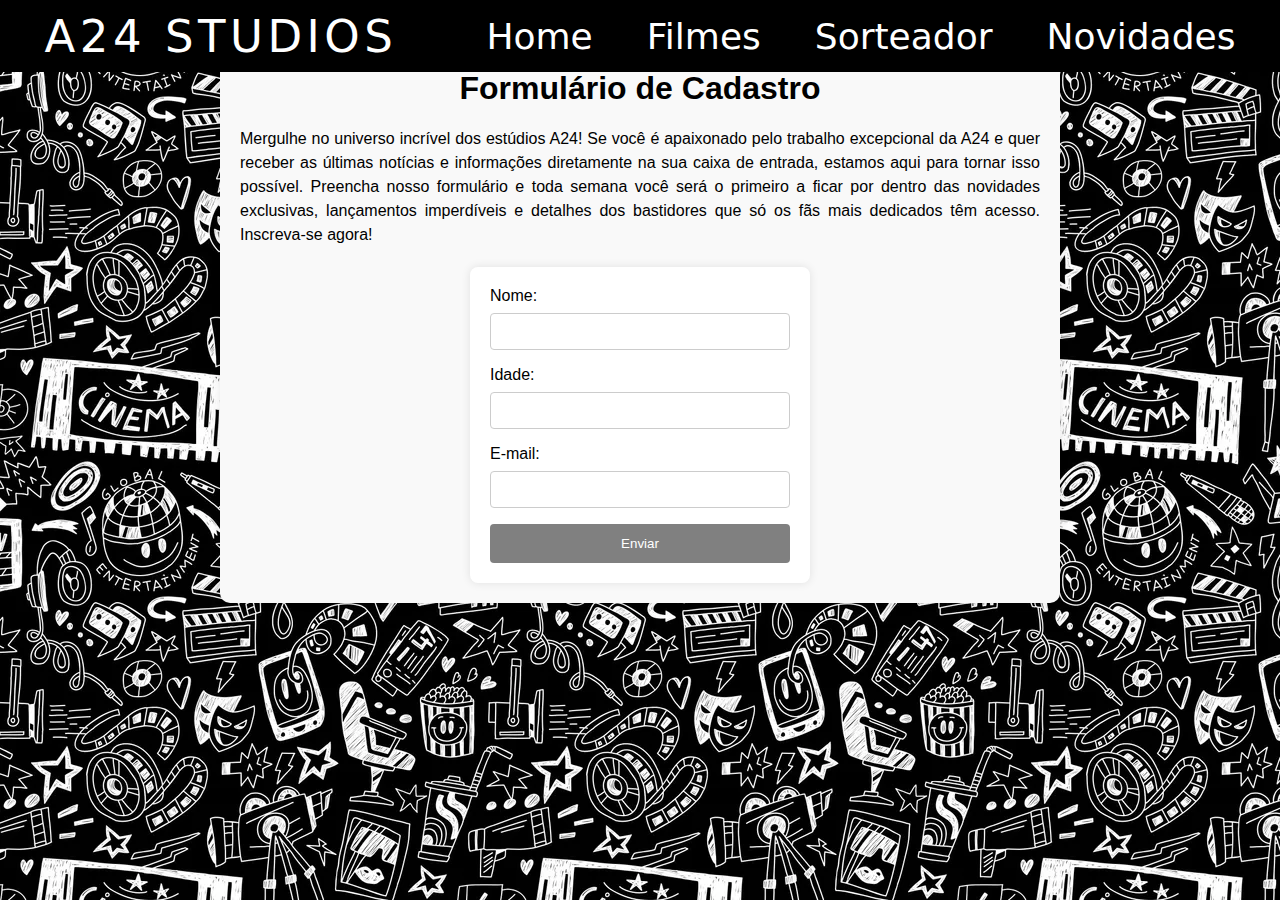
<file: novidades.html>
<!DOCTYPE html>
<html lang="pt-br">
<head>
    <meta charset="UTF-8">
    <meta name="viewport" content="width=device-width, initial-scale=1.0">
    <script defer src="nav.js"></script>
    <link rel="stylesheet" type="text/css" href="nav.css">
    <link rel="stylesheet" type="text/css" href="novidades.css">
    <link rel="icon" href="news.png">
    <title>A24</title>
</head>
<body>
    <header>

        <nav>
            <a class="logo" href="index.html">A24 Studios</a>
            <button class="hamburguer"></button>
            <ul class="ulnav">
                <li><a href="index.html">Home</a></li>
                <li><a href="filmes.html">Filmes</a></li>
                <li><a href="sorteador.html">Sorteador</a></li>
                <li><a href="novidades.html">Novidades</a></li>
            </ul>
        </nav>

    </header>
    <main>
    <h1 class="subtitle">Formulário de Cadastro</h1>
    <p>Mergulhe no universo incrível dos estúdios A24! Se você é apaixonado pelo trabalho excepcional da A24 e quer receber as últimas notícias e informações diretamente na sua caixa de entrada, estamos aqui para tornar isso possível. Preencha nosso formulário e toda semana você será o primeiro a ficar por dentro das novidades exclusivas, lançamentos imperdíveis e detalhes dos bastidores que só os fãs mais dedicados têm acesso. Inscreva-se agora!</p>
    <form>
        <label for="name">Nome:</label>
        <input type="text" id="name" name="name" required>

        <label for="age">Idade:</label>
        <input type="number" id="age" name="age" required>

        <label for="email">E-mail:</label>
        <input type="email" id="email" name="email" required>

        <button class="nov" type="submit">Enviar</button>
    </form>
    </main>
</body>
</html>
</file>
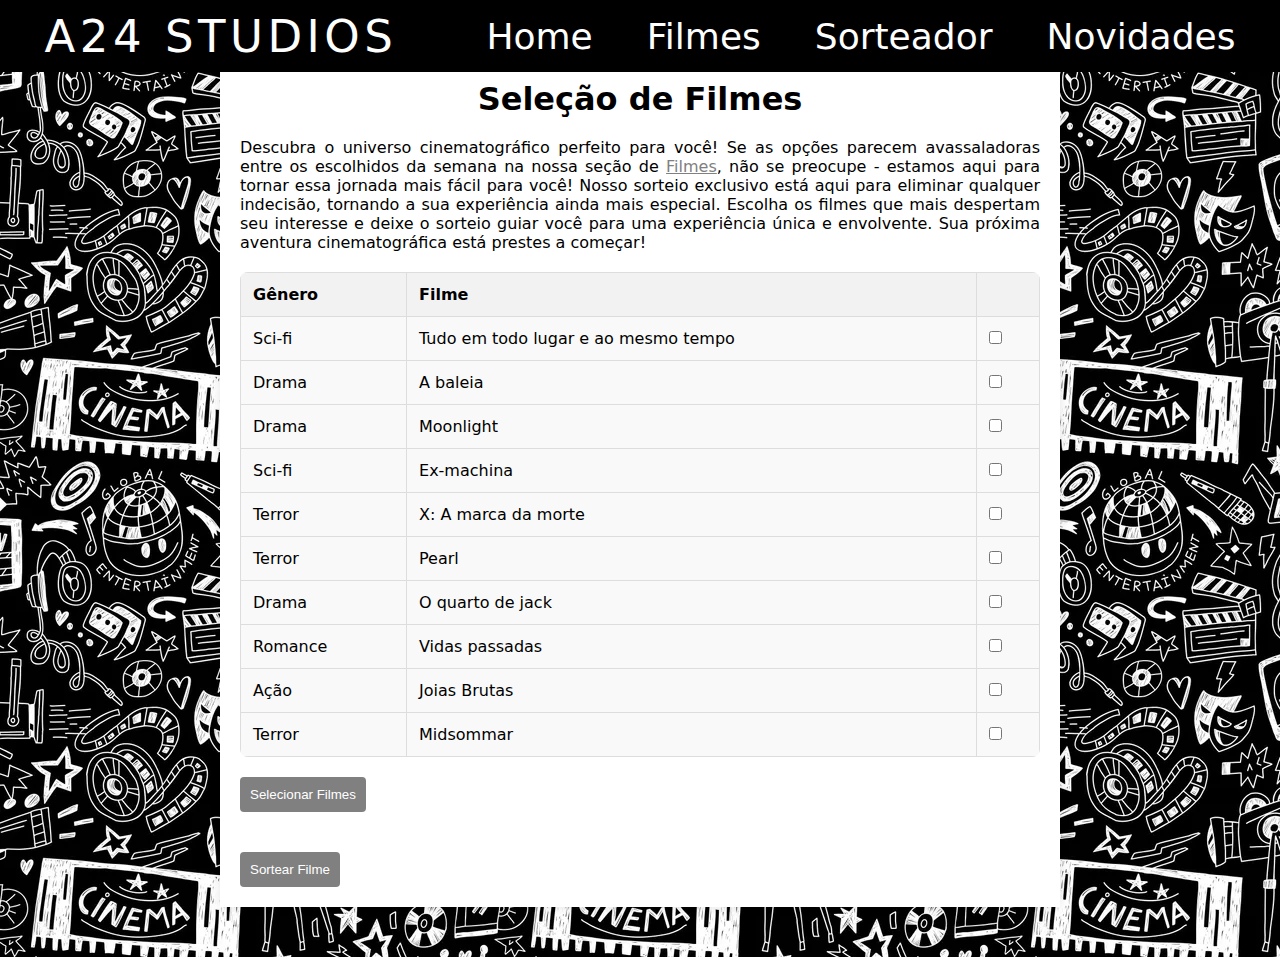
<file: sorteador.html>
<!DOCTYPE html>
<html lang="pt-br">
<head>
    <meta charset="UTF-8">
    <meta name="viewport" content="width=device-width, initial-scale=1.0">
    <script defer src="nav.js"></script>
    <link rel="stylesheet" type="text/css" href="nav.css">
    <link rel="stylesheet" type="text/css" href="sorteador.css">
    <script defer src="sorteador.js"></script>
    <link rel="icon" href="question-mark-regular-48.png">
    <title>A24</title>
</head>
<body>
    <header>
        <nav>
            <a class="logo" href="index.html">A24 Studios</a>
            <button class="hamburguer"></button>
            <ul class="ulnav">
                <li><a href="index.html">Home</a></li>
                <li><a href="filmes.html">Filmes</a></li>
                <li><a href="sorteador.html">Sorteador</a></li>
                <li><a href="novidades.html">Novidades</a></li>
            </ul>

        </nav>

    </header>
    <main>
        <h1 class="subtitle">Seleção de Filmes</h1>
        <p>Descubra o universo cinematográfico perfeito para você! Se as opções parecem avassaladoras entre os escolhidos da semana na nossa seção de <a class="atext" href="filmes.html">Filmes</a>, não se preocupe - estamos aqui para tornar essa jornada mais fácil para você! Nosso sorteio exclusivo está aqui para eliminar qualquer indecisão, tornando a sua experiência ainda mais especial. Escolha os filmes que mais despertam seu interesse e deixe o sorteio guiar você para uma experiência única e envolvente. Sua próxima aventura cinematográfica está prestes a começar!</p>
        <table id="filmeTable">
            <thead>
                <tr>
                    <th>Gênero</th>
                    <th>Filme</th>
                    <th></th>
                </tr>
            </thead>
            <tbody></tbody>
        </table>
        <button class="sort" onclick="selecionarFilmes()">Selecionar Filmes</button>
        <div id="resultado"></div>
        <button class="sort" onclick="sortearFilme()">Sortear Filme</button>
        <div id="resultadoSorteio"></div>
    </main>
</body>
</html>
</file>
<file: nav.css>
* {
    margin: 0;
    padding: 0;
}

a {
    color:#fff;
    text-decoration: none;
    transition: 0.3s;
}

a:hover {
    opacity: 0.7;
}

.logo {
    font-size: 5vh;
    text-transform: uppercase;
    letter-spacing: 0.5vh;
}

nav {
    position: fixed;
    top: 0;
    left: 0;
    width: 100%;
    display: flex;
    justify-content: space-around;
    align-items: center;
    font-family: system-ui, -apple-system, BlinkMacSystemFont, 'Segoe UI', Roboto, Oxygen, Ubuntu, Cantarell, 'Open Sans', 'Helvetica Neue', sans-serif;
    background-color: rgb(0, 0, 0);
    height: 8vh;
    z-index: 1000;
}

.ulnav {
    display: flex;
    gap: 6vh;
    list-style: none;
}

.ulnav a {
    font-size: 4vh;
    color: #fff;
    padding-top: 16px;
}
/*botao de opçoes*/
.hamburguer {
    border: none;
    background: none;
    border-top: 3px solid #fff;
    cursor: pointer;
    display: none;
}

.hamburguer::before,
.hamburguer::after {
    content: " ";
    display: block;
    width: 5vh;
    height: 3px;
    background: #fff;
    margin-top: 0.8vh;
    position: relative;
}

.hamburguer:hover {
    opacity: 0.7;
}
@media (max-width:750px){
    .hamburguer{
        display:block;
        z-index: 1;
    }

    .ulnav{
        position: fixed;
        top: 0;
        left:0;
        width: 100vw;
        height: 100vh;
        background: rgb(0, 0, 0);
        clip-path: circle(100px at 100% -50%);
        transition: 1s ease-out;
        flex-direction: column;
        justify-content: space-around;
        align-items: center;
        gap: 0;
        pointer-events: none;
    }
    
    .ulnav a {
        font-size: 8vh;
        opacity: 0;
    }

    .ulnav li:nth-child(1) a{
        transition: 0.4s 0.4s;
    }
    .ulnav li:nth-child(2) a{
        transition: 0.6s 0.6s;
    }
    .ulnav li:nth-child(3) a{
        transition: 0.8s 0.8s;
    }
    .ulnav li:nth-child(4) a{
        transition: 1s 1s;
    }

    nav.active .ulnav{
        clip-path: circle(1500px at 100% -50%);
        pointer-events: all;
    }

    nav.active .ulnav a {
        opacity: 1;
    }

    nav.active .hamburguer{
        border-top-color: transparent;
    }

    nav.active .hamburguer::before{
        transform: rotate(135deg);
    }

    nav.active .hamburguer::after{
        transform: rotate(-135deg);
        top:-1.45vh;
    }
}
</file>
<file: novidades.css>
body {
    background-image: url("background.webp");
    margin: 0;
    padding: 0;
    overflow: auto;
    box-sizing: border-box;
    font-family: 'Segoe UI', Roboto, Oxygen, Ubuntu, Cantarell, 'Open Sans', 'Helvetica Neue', sans-serif;
}

main {
    max-width: 800px;
    margin: 50px auto;
    padding: 20px;
    background-color: #f9f9f9;
    box-shadow: 0 0 10px rgba(0, 0, 0, 0.1);
    border-radius: 10px;
}

.subtitle {
    text-align: center;
    margin-bottom: 20px;
    color: #000;
}

p {
    text-align: justify;
    margin-top: 20px;
    margin-bottom: 20px;
    line-height: 1.5;
}

form {
    background-color: #fff;
    padding: 20px;
    border-radius: 8px;
    box-shadow: 0 0 10px rgba(0, 0, 0, 0.1);
    width: 300px;
    margin: 0 auto;
}

label {
    display: block;
    margin-bottom: 8px;
    color: #000;
}

input {
    width: 100%;
    padding: 10px;
    margin-bottom: 16px;
    box-sizing: border-box;
    border: 1px solid #ccc;
    border-radius: 4px;
}

.nov {
    background-color:gray;
    color: white;
    padding: 12px;
    border: none;
    border-radius: 4px;
    cursor: pointer;
    width: 100%;
}

.nov:hover {
    background-color:darkgray;
}
</file>
<file: sorteador.css>
body {
    background-image: url("background.webp");
    margin: 0;
    padding: 0;
    overflow: auto;
    box-sizing: border-box;
    font-family: system-ui, -apple-system, BlinkMacSystemFont, 'Segoe UI', Roboto, Oxygen, Ubuntu, Cantarell, 'Open Sans', 'Helvetica Neue', sans-serif;
}

main {
    max-width: 800px;
    margin: 50px auto;
    padding: 20px;
    background-color: #fff;
    box-shadow: 0 0 10px rgba(0, 0, 0, 0.1);
}

.subtitle{
    margin-top: 10px;
    text-align: center;
    margin-bottom: 10px;
}
p{
    text-align: justify;
    margin-top: 20px;
    margin-bottom: 20px;
    width: 100%;
}
table {
    width: 100%;
    border-collapse: collapse;
    margin-top: 20px;
    background-color: #f9f9f9;
    border-radius: 8px;
    overflow: hidden;
}

th, td {
    border: 1px solid #ddd;
    padding: 12px; /* Ajuste o espaçamento interno conforme necessário */
    text-align: left;
}

th {
    background-color: #f2f2f2;
}

.sort {
    margin-top: 20px;
    padding: 10px;
    background-color: gray;
    color: #fff;
    border: none;
    border-radius: 4px;
    cursor: pointer;
}

.sort:hover {
    background-color: darkgray; /* Cor alterada no hover */
}

#resultado {
    margin-top: 20px;
}

.atext {
    color: gray;
    text-decoration: underline;
}
p{
    text-align: justify;
}
</file>
